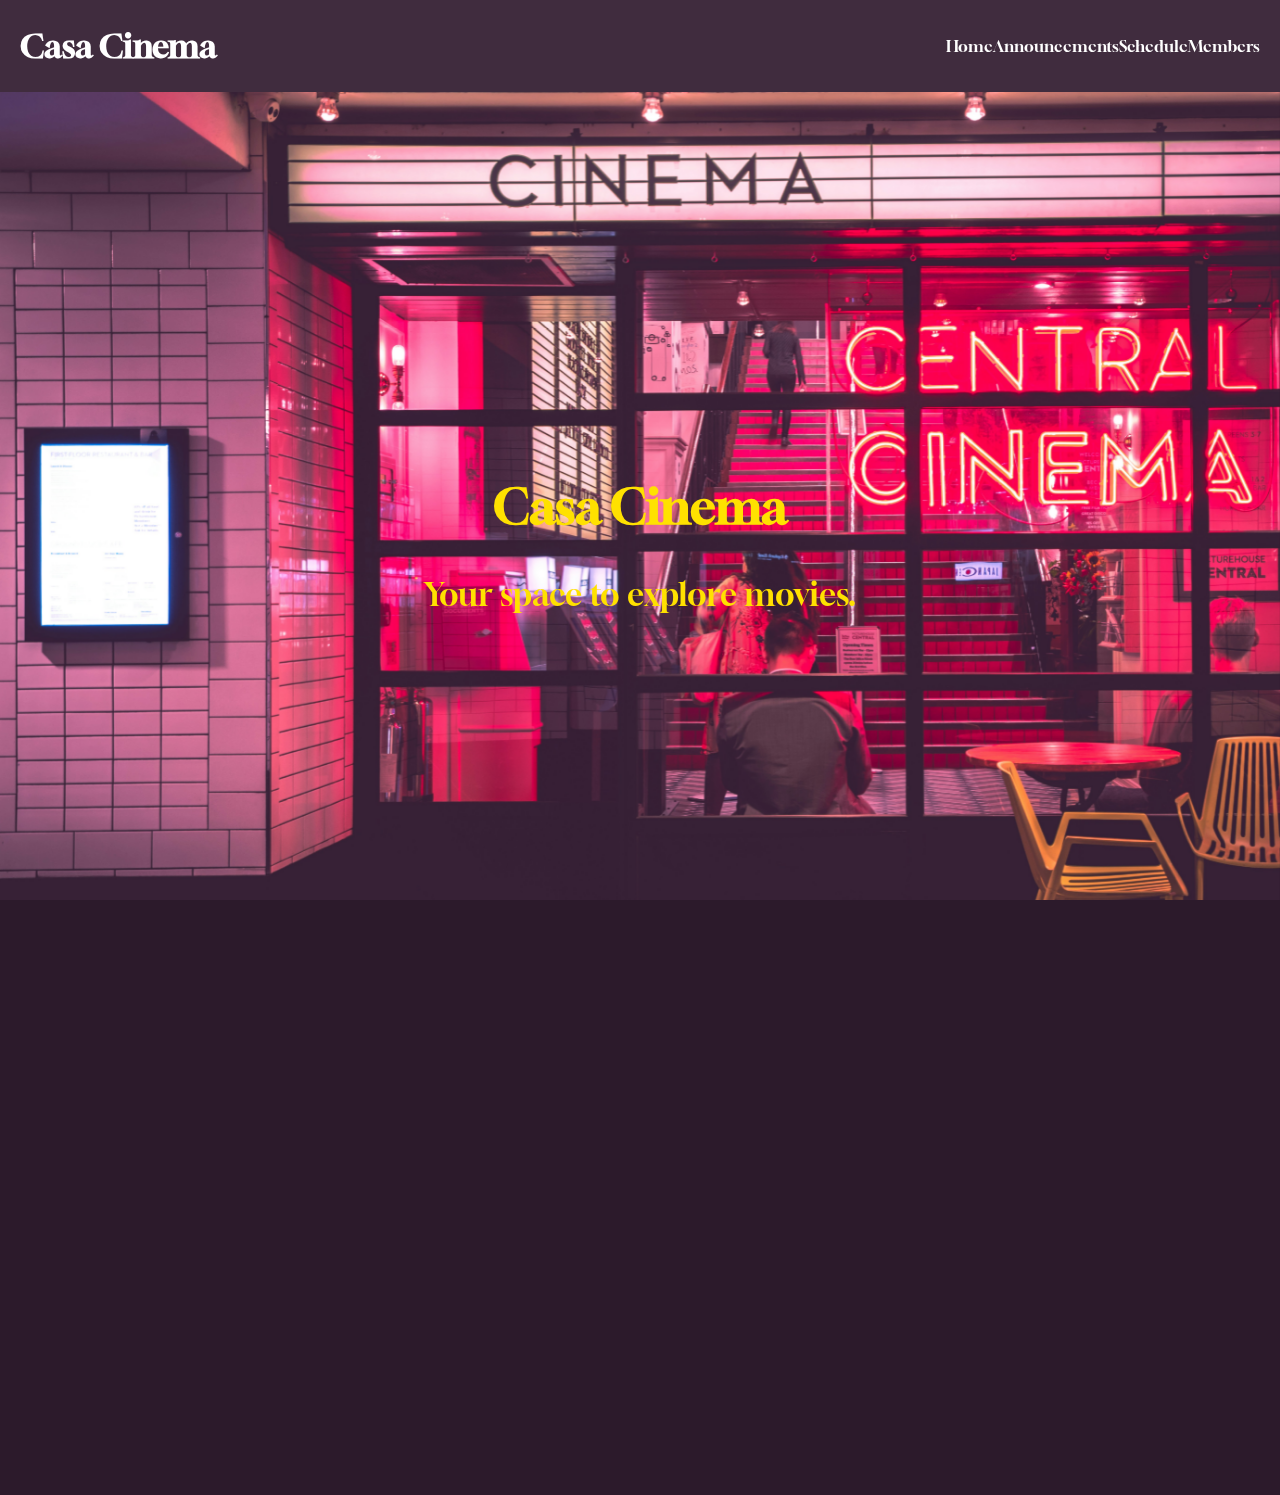
<file: index.html>
<!DOCTYPE html>
<html lang="ko">
<head>
    <meta charset="UTF-8">
    <meta name="viewport" content="width=device-width, initial-scale=1.0">
    <title>Casa Cinema</title>
    <link rel="stylesheet" href="styles.css">
    <link href="https://fonts.googleapis.com/css2?family=Gloock&display=swap" rel="stylesheet"> <!-- 클래식한 글씨체 추가 -->
</head>
<body>
    <header>
        <div class="header-content">
            <h1>Casa Cinema</h1>
            <nav>
                <ul>
                    <li><a href="#home">Home</a></li>
                    <li><a href="#announcements">Announcements</a></li>
                    <li><a href="#schedule">Schedule</a></li>
                    <li><a href="#members">Members</a></li>
                </ul>
            </nav>
        </div>
    </header>

    <section id="home">
        <div class="hero">
            <img src="images/main.jpg" alt="Hero Image" class="hero-image">
            <div class="hero-text">
                <h2>Casa Cinema</h2>
                <p>Your space to explore movies.</p>
            </div>
        </div>
    </section>

    <section id="announcements">
        <h2>Announcements</h2>
        <div id="announcement-list" class="list-container">
            <!-- 공지 사항이 여기에 동적으로 추가됩니다 -->
        </div>
    </section>

    <section id="schedule">
        <h2>Schedule</h2>
        <div id="schedule-list" class="list-container">
            <!-- 일정이 여기에 동적으로 추가됩니다 -->
        </div>
    </section>

    <section id="members">
        <h2>Members</h2>
        <div id="member-list" class="list-container">
            <!-- 멤버들의 아이디가 여기에 동적으로 추가됩니다 -->
        </div>
    </section>
    
    <footer>
        <p>© 2024 Casa Cinema. All rights reserved.</p>
    </footer>

    <script src="scripts.js"></script>
</body>
</html>
</file>
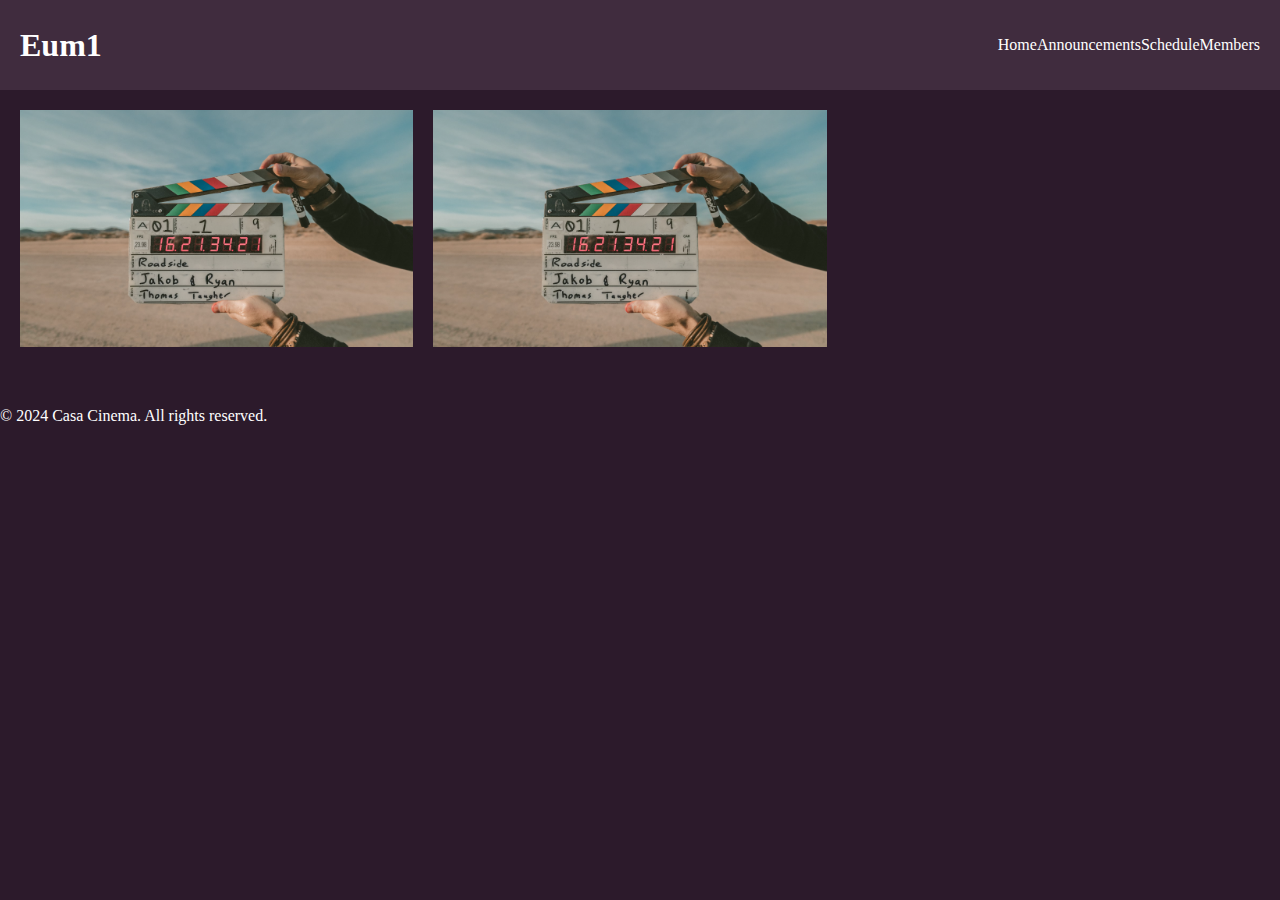
<file: member_Eum1.html>
<!DOCTYPE html>
<html lang="ko">
<head>
    <meta charset="UTF-8">
    <meta name="viewport" content="width=device-width, initial-scale=1.0">
    <title>Eum1's Movies</title>
    <link rel="stylesheet" href="styles.css">
</head>
<body>
    <header>
        <div class="header-content">
            <h1>Eum1</h1>
            <nav>
                <ul>
                    <li><a href="index.html">Home</a></li>
                    <li><a href="index.html#announcements">Announcements</a></li>
                    <li><a href="index.html#schedule">Schedule</a></li>
                    <li><a href="index.html#members">Members</a></li>
                </ul>
            </nav>
        </div>
    </header>

    <section id="movies">
        <div id="movie-list" class="list-container">
            <!-- Rang7의 영화 목록이 여기에 동적으로 추가됩니다 -->
        </div>
    </section>

    <footer>
        <p>© 2024 Casa Cinema. All rights reserved.</p>
    </footer>

    <script>
        const apiKey = 'e36fff9f334beb3443cb984d6bb12249'; // 여기에 TMDb API 키를 입력하세요.

        // TMDb API를 통해 영화 포스터 가져오기
        async function getPosterUrl(title) {
            const url = `https://api.themoviedb.org/3/search/movie?api_key=${apiKey}&query=${encodeURIComponent(title)}`;
            try {
                const response = await fetch(url);
                const data = await response.json();
                if (data.results && data.results.length > 0) {
                    return `https://image.tmdb.org/t/p/w500${data.results[0].poster_path}`;
                } else {
                    return 'images/default_poster.jpg'; // 포스터가 없는 경우 기본 이미지 사용
                }
            } catch (error) {
                console.error('Error fetching movie poster:', error);
                return 'images/default_poster.jpg'; // 오류 발생 시 기본 이미지 사용
            }
        }

        document.addEventListener('DOMContentLoaded', async function () {
            const memberMovies = [
                { "date": "2024-04-10", "title": "La chimera", "comment": "정말 감명 깊었습니다." },
                { "date": "2024-04-24", "title": "여행자의 필요", "comment": "좋은 영화였어요." }
            ];

            const movieList = document.getElementById('movie-list');
            for (const movie of memberMovies) {
                const posterUrl = await getPosterUrl(movie.title);
                const listItem = document.createElement('div');
                listItem.className = 'event-item';
                listItem.innerHTML = `
                    <div class="poster-container">
                        <img src="${posterUrl}" alt="${movie.title} Poster" class="event-poster">
                        <div class="overlay">
                            <div class="overlay-text">${movie.date}: ${movie.title}<br>${movie.comment}</div>
                        </div>
                    </div>
                `;
                movieList.appendChild(listItem);
            }
        });
    </script>
</body>
</html>
</file>
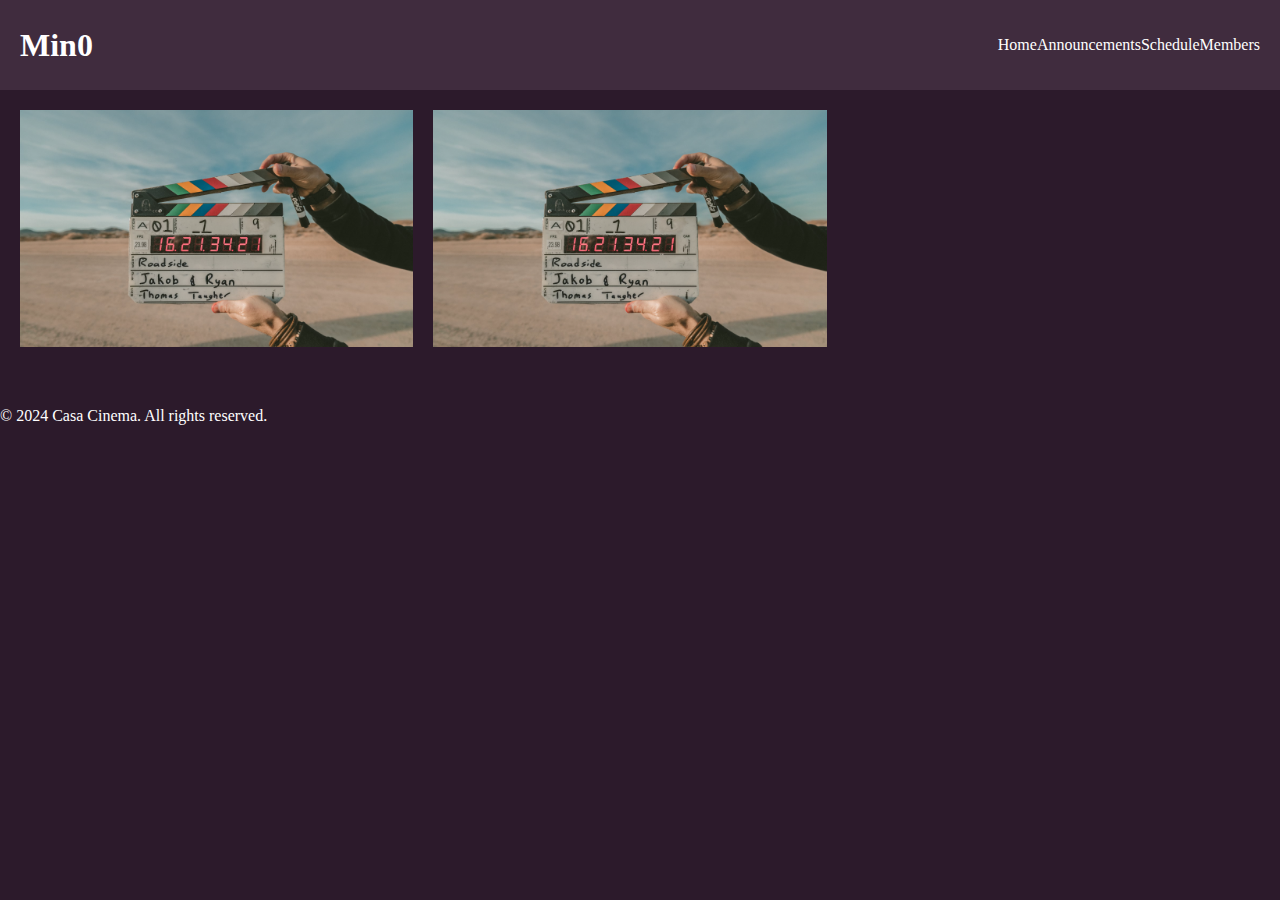
<file: member_Min0.html>
<!DOCTYPE html>
<html lang="ko">
<head>
    <meta charset="UTF-8">
    <meta name="viewport" content="width=device-width, initial-scale=1.0">
    <title>Min0's Movies</title>
    <link rel="stylesheet" href="styles.css">
</head>
<body>
    <header>
        <div class="header-content">
            <h1>Min0</h1>
            <nav>
                <ul>
                    <li><a href="index.html">Home</a></li>
                    <li><a href="index.html#announcements">Announcements</a></li>
                    <li><a href="index.html#schedule">Schedule</a></li>
                    <li><a href="index.html#members">Members</a></li>
                </ul>
            </nav>
        </div>
    </header>

    <section id="movies">
        <div id="movie-list" class="list-container">
            <!-- Rang7의 영화 목록이 여기에 동적으로 추가됩니다 -->
        </div>
    </section>

    <footer>
        <p>© 2024 Casa Cinema. All rights reserved.</p>
    </footer>

    <script>
        const apiKey = 'e36fff9f334beb3443cb984d6bb12249'; // 여기에 TMDb API 키를 입력하세요.

        // TMDb API를 통해 영화 포스터 가져오기
        async function getPosterUrl(title) {
            const url = `https://api.themoviedb.org/3/search/movie?api_key=${apiKey}&query=${encodeURIComponent(title)}`;
            try {
                const response = await fetch(url);
                const data = await response.json();
                if (data.results && data.results.length > 0) {
                    return `https://image.tmdb.org/t/p/w500${data.results[0].poster_path}`;
                } else {
                    return 'images/default_poster.jpg'; // 포스터가 없는 경우 기본 이미지 사용
                }
            } catch (error) {
                console.error('Error fetching movie poster:', error);
                return 'images/default_poster.jpg'; // 오류 발생 시 기본 이미지 사용
            }
        }

        document.addEventListener('DOMContentLoaded', async function () {
            const memberMovies = [
                { "date": "2024-04-10", "title": "La chimera", "comment": "정말 감명 깊었습니다." },
                { "date": "2024-04-24", "title": "여행자의 필요", "comment": "좋은 영화였어요." }
            ];

            const movieList = document.getElementById('movie-list');
            for (const movie of memberMovies) {
                const posterUrl = await getPosterUrl(movie.title);
                const listItem = document.createElement('div');
                listItem.className = 'event-item';
                listItem.innerHTML = `
                    <div class="poster-container">
                        <img src="${posterUrl}" alt="${movie.title} Poster" class="event-poster">
                        <div class="overlay">
                            <div class="overlay-text">${movie.date}: ${movie.title}<br>${movie.comment}</div>
                        </div>
                    </div>
                `;
                movieList.appendChild(listItem);
            }
        });
    </script>
</body>
</html>
</file>
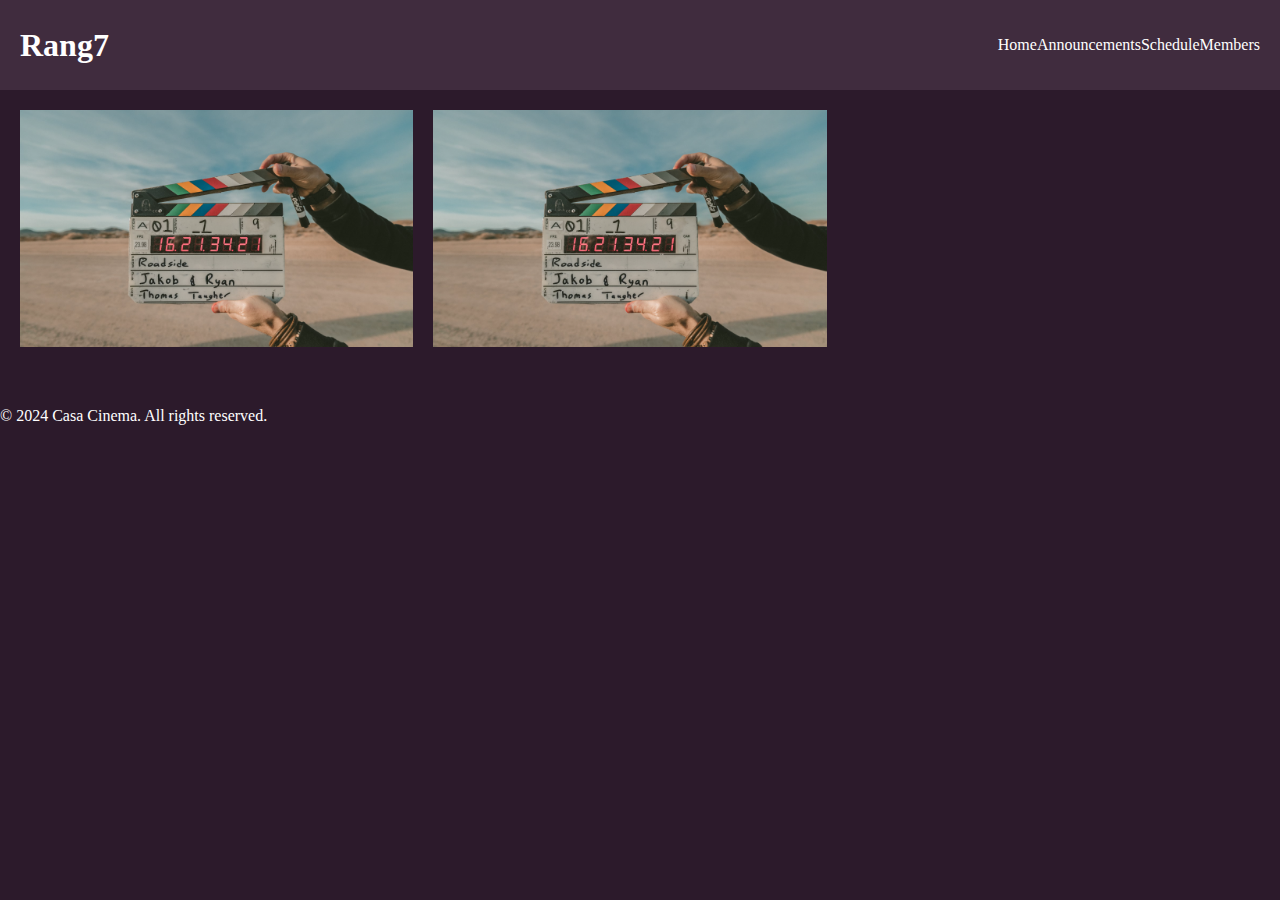
<file: member_Rang7.html>
<!DOCTYPE html>
<html lang="ko">
<head>
    <meta charset="UTF-8">
    <meta name="viewport" content="width=device-width, initial-scale=1.0">
    <title>Rang7's Movies</title>
    <link rel="stylesheet" href="styles.css">
</head>
<body>
    <header>
        <div class="header-content">
            <h1>Rang7</h1>
            <nav>
                <ul>
                    <li><a href="index.html">Home</a></li>
                    <li><a href="index.html#announcements">Announcements</a></li>
                    <li><a href="index.html#schedule">Schedule</a></li>
                    <li><a href="index.html#members">Members</a></li>
                </ul>
            </nav>
        </div>
    </header>

    <section id="movies">
        <div id="movie-list" class="list-container">
            <!-- Rang7의 영화 목록이 여기에 동적으로 추가됩니다 -->
        </div>
    </section>

    <footer>
        <p>© 2024 Casa Cinema. All rights reserved.</p>
    </footer>

    <script>
        const apiKey = 'e36fff9f334beb3443cb984d6bb12249'; // 여기에 TMDb API 키를 입력하세요.

        // TMDb API를 통해 영화 포스터 가져오기
        async function getPosterUrl(title) {
            const url = `https://api.themoviedb.org/3/search/movie?api_key=${apiKey}&query=${encodeURIComponent(title)}`;
            try {
                const response = await fetch(url);
                const data = await response.json();
                if (data.results && data.results.length > 0) {
                    return `https://image.tmdb.org/t/p/w500${data.results[0].poster_path}`;
                } else {
                    return 'images/default_poster.jpg'; // 포스터가 없는 경우 기본 이미지 사용
                }
            } catch (error) {
                console.error('Error fetching movie poster:', error);
                return 'images/default_poster.jpg'; // 오류 발생 시 기본 이미지 사용
            }
        }

        document.addEventListener('DOMContentLoaded', async function () {
            const memberMovies = [
                { "date": "2024-04-10", "title": "La chimera", "comment": "정말 감명 깊었습니다." },
                { "date": "2024-04-24", "title": "여행자의 필요", "comment": "좋은 영화였어요." }
            ];

            const movieList = document.getElementById('movie-list');
            for (const movie of memberMovies) {
                const posterUrl = await getPosterUrl(movie.title);
                const listItem = document.createElement('div');
                listItem.className = 'event-item';
                listItem.innerHTML = `
                    <div class="poster-container">
                        <img src="${posterUrl}" alt="${movie.title} Poster" class="event-poster">
                        <div class="overlay">
                            <div class="overlay-text">${movie.date}: ${movie.title}<br>${movie.comment}</div>
                        </div>
                    </div>
                `;
                movieList.appendChild(listItem);
            }
        });
    </script>
</body>
</html>
</file>
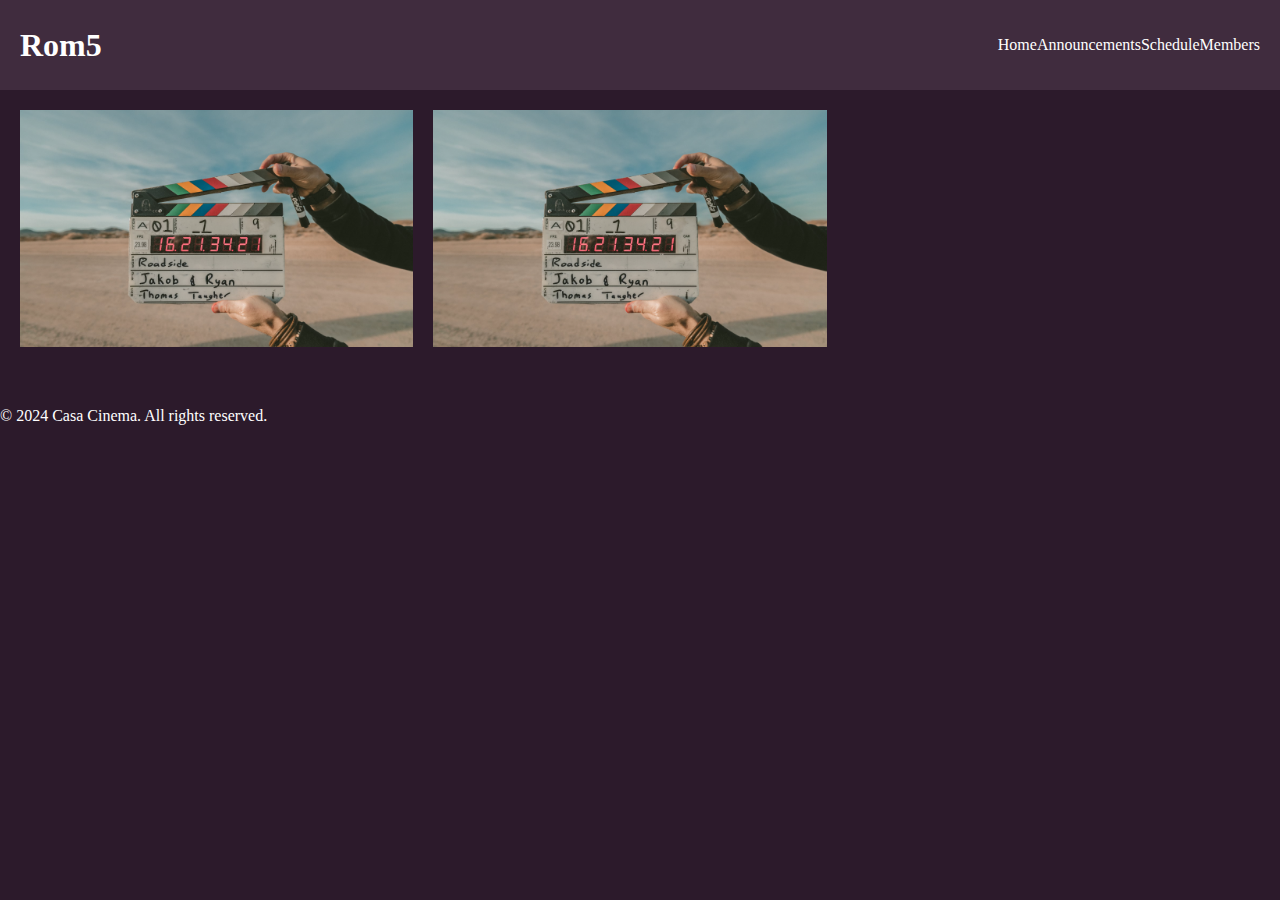
<file: member_Rom5.html>
<!DOCTYPE html>
<html lang="ko">
<head>
    <meta charset="UTF-8">
    <meta name="viewport" content="width=device-width, initial-scale=1.0">
    <title>Rom5's Movies</title>
    <link rel="stylesheet" href="styles.css">
</head>
<body>
    <header>
        <div class="header-content">
            <h1>Rom5</h1>
            <nav>
                <ul>
                    <li><a href="index.html">Home</a></li>
                    <li><a href="index.html#announcements">Announcements</a></li>
                    <li><a href="index.html#schedule">Schedule</a></li>
                    <li><a href="index.html#members">Members</a></li>
                </ul>
            </nav>
        </div>
    </header>

    <section id="movies">
        <div id="movie-list" class="list-container">
            <!-- Rang7의 영화 목록이 여기에 동적으로 추가됩니다 -->
        </div>
    </section>

    <footer>
        <p>© 2024 Casa Cinema. All rights reserved.</p>
    </footer>

    <script>
        const apiKey = 'e36fff9f334beb3443cb984d6bb12249'; // 여기에 TMDb API 키를 입력하세요.

        // TMDb API를 통해 영화 포스터 가져오기
        async function getPosterUrl(title) {
            const url = `https://api.themoviedb.org/3/search/movie?api_key=${apiKey}&query=${encodeURIComponent(title)}`;
            try {
                const response = await fetch(url);
                const data = await response.json();
                if (data.results && data.results.length > 0) {
                    return `https://image.tmdb.org/t/p/w500${data.results[0].poster_path}`;
                } else {
                    return 'images/default_poster.jpg'; // 포스터가 없는 경우 기본 이미지 사용
                }
            } catch (error) {
                console.error('Error fetching movie poster:', error);
                return 'images/default_poster.jpg'; // 오류 발생 시 기본 이미지 사용
            }
        }

        document.addEventListener('DOMContentLoaded', async function () {
            const memberMovies = [
                { "date": "2024-04-10", "title": "La chimera", "comment": "정말 감명 깊었습니다." },
                { "date": "2024-04-24", "title": "여행자의 필요", "comment": "좋은 영화였어요." }
            ];

            const movieList = document.getElementById('movie-list');
            for (const movie of memberMovies) {
                const posterUrl = await getPosterUrl(movie.title);
                const listItem = document.createElement('div');
                listItem.className = 'event-item';
                listItem.innerHTML = `
                    <div class="poster-container">
                        <img src="${posterUrl}" alt="${movie.title} Poster" class="event-poster">
                        <div class="overlay">
                            <div class="overlay-text">${movie.date}: ${movie.title}<br>${movie.comment}</div>
                        </div>
                    </div>
                `;
                movieList.appendChild(listItem);
            }
        });
    </script>
</body>
</html>
</file>
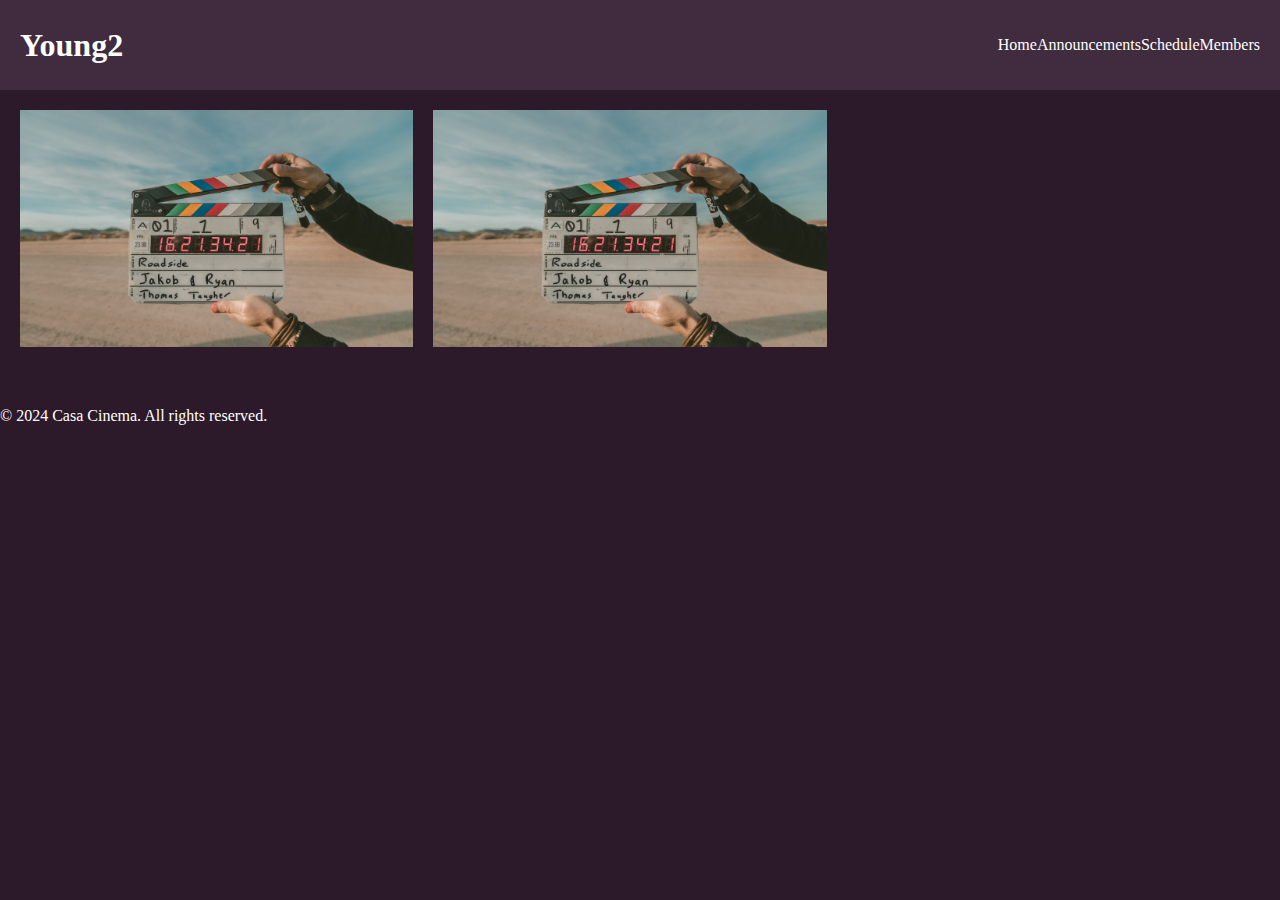
<file: member_Young2.html>
<!DOCTYPE html>
<html lang="ko">
<head>
    <meta charset="UTF-8">
    <meta name="viewport" content="width=device-width, initial-scale=1.0">
    <title>Young2's Movies</title>
    <link rel="stylesheet" href="styles.css">
</head>
<body>
    <header>
        <div class="header-content">
            <h1>Young2</h1>
            <nav>
                <ul>
                    <li><a href="index.html">Home</a></li>
                    <li><a href="index.html#announcements">Announcements</a></li>
                    <li><a href="index.html#schedule">Schedule</a></li>
                    <li><a href="index.html#members">Members</a></li>
                </ul>
            </nav>
        </div>
    </header>

    <section id="movies">
        <div id="movie-list" class="list-container">
            <!-- Rang7의 영화 목록이 여기에 동적으로 추가됩니다 -->
        </div>
    </section>

    <footer>
        <p>© 2024 Casa Cinema. All rights reserved.</p>
    </footer>

    <script>
        const apiKey = 'e36fff9f334beb3443cb984d6bb12249'; // 여기에 TMDb API 키를 입력하세요.

        // TMDb API를 통해 영화 포스터 가져오기
        async function getPosterUrl(title) {
            const url = `https://api.themoviedb.org/3/search/movie?api_key=${apiKey}&query=${encodeURIComponent(title)}`;
            try {
                const response = await fetch(url);
                const data = await response.json();
                if (data.results && data.results.length > 0) {
                    return `https://image.tmdb.org/t/p/w500${data.results[0].poster_path}`;
                } else {
                    return 'images/default_poster.jpg'; // 포스터가 없는 경우 기본 이미지 사용
                }
            } catch (error) {
                console.error('Error fetching movie poster:', error);
                return 'images/default_poster.jpg'; // 오류 발생 시 기본 이미지 사용
            }
        }

        document.addEventListener('DOMContentLoaded', async function () {
            const memberMovies = [
                { "date": "2024-04-10", "title": "La chimera", "comment": "정말 감명 깊었습니다." },
                { "date": "2024-04-24", "title": "여행자의 필요", "comment": "좋은 영화였어요." }
            ];

            const movieList = document.getElementById('movie-list');
            for (const movie of memberMovies) {
                const posterUrl = await getPosterUrl(movie.title);
                const listItem = document.createElement('div');
                listItem.className = 'event-item';
                listItem.innerHTML = `
                    <div class="poster-container">
                        <img src="${posterUrl}" alt="${movie.title} Poster" class="event-poster">
                        <div class="overlay">
                            <div class="overlay-text">${movie.date}: ${movie.title}<br>${movie.comment}</div>
                        </div>
                    </div>
                `;
                movieList.appendChild(listItem);
            }
        });
    </script>
</body>
</html>
</file>
<file: styles.css>
body {
    font-family: 'Gloock', serif; /* 클래식한 글씨체 적용 */
    background-color: #2c1a2b; /* 배경색을 보라색 계열로 설정 */
    color: #fff;
    margin: 0;
    padding: 0;
}

.container {
    max-width: 600px; /* 최대 너비 설정 (조정 가능) */
    margin: 0 auto; /* 중앙 정렬 */
    padding: 20px; /* 콘텐츠와 경계 사이의 여백 추가 */
}

.header-content {
    display: flex;
    justify-content: space-between;
    align-items: center;
    padding: 20px;
    background-color: #402c3e;
}

.header-content h1 {
    margin: 0;
    font-size: 2em; /* 로고의 기본 크기 */
}

.header-content nav ul {
    list-style: none;
    display: flex;
    gap: 20
    }
    
    .header-content nav ul li a {
    text-decoration: none;
    color: #fff;
    transition: color 0.3s ease;
}

.header-content nav ul li a:hover {
    color: #ff69b4; /* 핑크색으로 변경 */
}

html, body {
    height: 100%;
    margin: 0;
    overflow-x: hidden; /* 가로 스크롤 방지 */
}

.hero {
    position: relative;
    width: 100%;
    height: 100vh;
    display: flex;
    justify-content: center;
    align-items: center; /* 텍스트를 중앙에 위치시킴 */
    overflow: hidden;
    padding-bottom: 10%;
}

.hero-image {
    width: 100%;
    height: 100%;
    object-fit: cover; /* 이미지가 잘리지 않도록 조정 */
    position: absolute;
    top: 0;
    left: 0;
    z-index: -1;
}

.hero-text {
    position: relative;
    text-align: center;
    font-size: 2em; /* 글씨 크기를 줄임 */
    line-height: 1.2;
    color: #ffe100;
}

.list-container {
    padding: 20px;
    display: flex;
    flex-wrap: wrap;
    gap: 20px;
}

/* Event item styling */
.event-item {
    position: relative;
    width: calc(33.333% - 20px); /* 한 행에 3개 배치 */
    margin-bottom: 20px;
    display: flex;
    justify-content: center;
}

.poster-container {
    position: relative;
    width: 100%;
    overflow: hidden;
}

.event-poster {
    width: 100%;
    height: auto;
    transition: opacity 0.3s ease; /* 부드러운 흐림 효과 */
}

.overlay {
    position: absolute;
    top: 0;
    left: 0;
    width: 100%;
    height: 100%;
    background: rgba(0, 0, 0, 0.6); /* 흐린 배경 */
    color: #fff;
    display: flex;
    justify-content: center;
    align-items: center;
    opacity: 0;
    transition: opacity 0.3s ease;
    text-align: center;
}

.poster-container:hover .overlay {
    opacity: 1;
}

.overlay-text {
    font-size: 16px;
    padding: 10px;
}

/* Member list styling */
.member-list {
    padding: 20px;
    display: flex;
    flex-direction: column;
    gap: 15px;
}

.member-item {
    font-size: 16px;
    width: calc(25% - 10px); /* 멤버 이름을 한 줄에 4개씩 배치 */
    text-align: center;
    cursor: pointer; /* 마우스를 올렸을 때 포인터로 변경 */
}

.member-item:nth-child(1) { color: #ff6347; } /* Tomato */
.member-item:nth-child(2) { color: #ff7f50; } /* Coral */
.member-item:nth-child(3) { color: #ff4500; } /* OrangeRed */
.member-item:nth-child(4) { color: #da70d6; } /* Orchid */
.member-item:nth-child(5) { color: #32cd32; } /* LimeGreen */
.member-item:nth-child(6) { color: #8a2be2; } /* BlueViolet */
.member-item:nth-child(7) { color: #00bfff; } /* DeepSkyBlue */
.member-item:nth-child(8) { color: #ff1493; } /* DeepPink */
.member-item:nth-child(9) { color: #ff69b4; } /* HotPink */
.member-item:nth-child(10) { color: #4b0082; } /* Indigo */
.member-item:nth-child(11) { color: #ff0000; } /* Red */
.member-item:nth-child(12) { color: #00fa9a; } /* MediumSpringGreen */
.member-item:nth-child(13) { color: #adff2f; } /* GreenYellow */
.member-item:nth-child(14) { color: #00ced1; } /* DarkTurquoise */
.member-item:nth-child(15) { color: #ff8c00; } /* DarkOrange */
.member-item:nth-child(16) { color: #ff00ff; } /* Fuchsia */
.member-item:nth-child(17) { color: #6495ed; } /* CornflowerBlue */
.member-item:nth-child(18) { color: #7fff00; } /* Chartreuse */
.member-item:nth-child(19) { color: #d2691e; } /* Chocolate */
.member-item:nth-child(20) { color: #ffdead; } /* NavajoWhite */
.member-item:nth-child(21) { color: #e0ffff; } /* LightCyan */
.member-item:nth-child(22) { color: #00ff00; } /* Lime */
.member-item:nth-child(23) { color: #ffb6c1; } /* LightPink */
.member-item:nth-child(24) { color: #dcdcdc; } /* Gainsboro */

/* 모바일 화면에서의 상단 배치와 로고 크기 조정 */
@media screen and (max-width: 768px) {
    .header-content {
        display: flex;
        justify-content: space-between;
        align-items: center;
        padding: 10px;
    }

    .header-content h1 {
        font-size: 1.5em;
        width: auto;
    }

    nav ul {
        display: flex;
        justify-content: space-around;
        width: 100%;
    }

    nav ul li {
        list-style: none;
        font-size: 1.2em;
    }

    nav ul li a {
        display: inline-block;
        width: 24px;
        height: 24px;
        background-size: contain;
        text-indent: -9999px; /* 텍스트 숨기기 */
    }

    nav ul li a:hover {
        color: #ff69b4; /* 핑크색으로 변경 */
    }

    nav ul li a:before {
        content: attr(data-icon); /* 첫 글자만 보여주기 위한 속성 */
        font-size: 1.2em;
        text-indent: 0;
        color: #fff;
    }

    nav ul li a[data-icon="H"]:before {
        content: "H"; /* Home */
    }

    nav ul li a[data-icon="A"]:before {
        content: "A"; /* Announcements */
    }

    nav ul li a[data-icon="S"]:before {
        content: "S"; /* Schedule */
    }

    nav ul li a[data-icon="M"]:before {
        content: "M"; /* Members */
    }

    /* 노란색 문장이 이미지 위에 오버랩 되게 설정 */
    .hero-text {
        position: absolute;
        bottom: 10%;
        width: 100%;
        text-align: center;
        font-size: 1.2em;
        color: #ffe100;
    }

    .event-item {
        width: calc(50% - 10px); /* 모바일에서는 한 행에 2개 배치 */
    }

    .poster-container {
        position: relative;
        overflow: hidden;
    }

    .poster-container:active .overlay {
        display: flex;
    }

    .member-list {
        flex-direction: row;
        flex-wrap: wrap;
        justify-content: space-between;
    }

    .member-item {
        width: calc(25% - 10px); /* 모바일에서 한 줄에 4개씩 배치 */
    }
}
</file>
